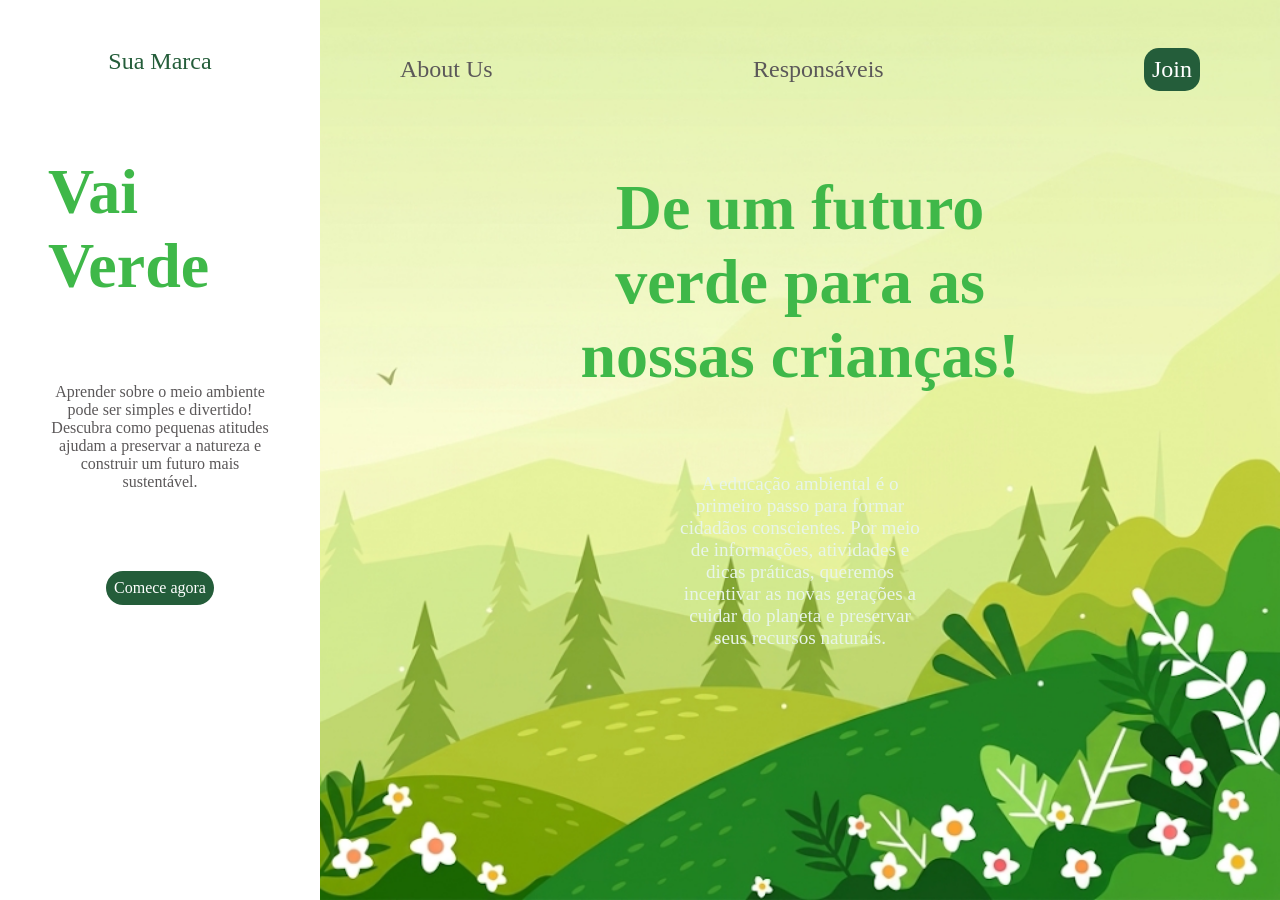
<file: index.html>
<!DOCTYPE html>
<html lang="en">
<head>
    <meta charset="UTF-8">
    <meta name="viewport" content="width=device-width, initial-scale=1.0">
    <title>Document</title>
    <link rel="stylesheet" href="./css/index.css">
</head>
<body>
    <div class="window">
        <!--Divisão esquerda da tela-->
        <section class="left">
            <span class="brand">Sua Marca</span>
            <h2>Vai Verde</h2>
            <p class="text-left">Aprender sobre o meio ambiente pode ser simples e divertido! Descubra como pequenas atitudes ajudam a preservar a natureza e construir um futuro mais sustentável.</p>
            
            <a href="./home.html" id="lk">Comece agora</a>
        </section>

        <!--Divisão direita da tela-->
        <section class="right">
            <!--NavBar-->
            <nav class="nav">
                <ul>
                    <li><a href="./About.html">About Us</a></li>
                    <li><a href="./team.html">Responsáveis</a></li>
                    
                    <li class="join"><a href="./home.html">Join</a></li>
                </ul>
            </nav>

            <h2>De um futuro verde para as nossas crianças!</h2>

            <span>A educação ambiental é o primeiro passo para formar cidadãos conscientes. Por meio de informações, atividades e dicas práticas, queremos incentivar as novas gerações a cuidar do planeta e preservar seus recursos naturais.</span>
        </section>
        </div>
</body>
</html>
</file>
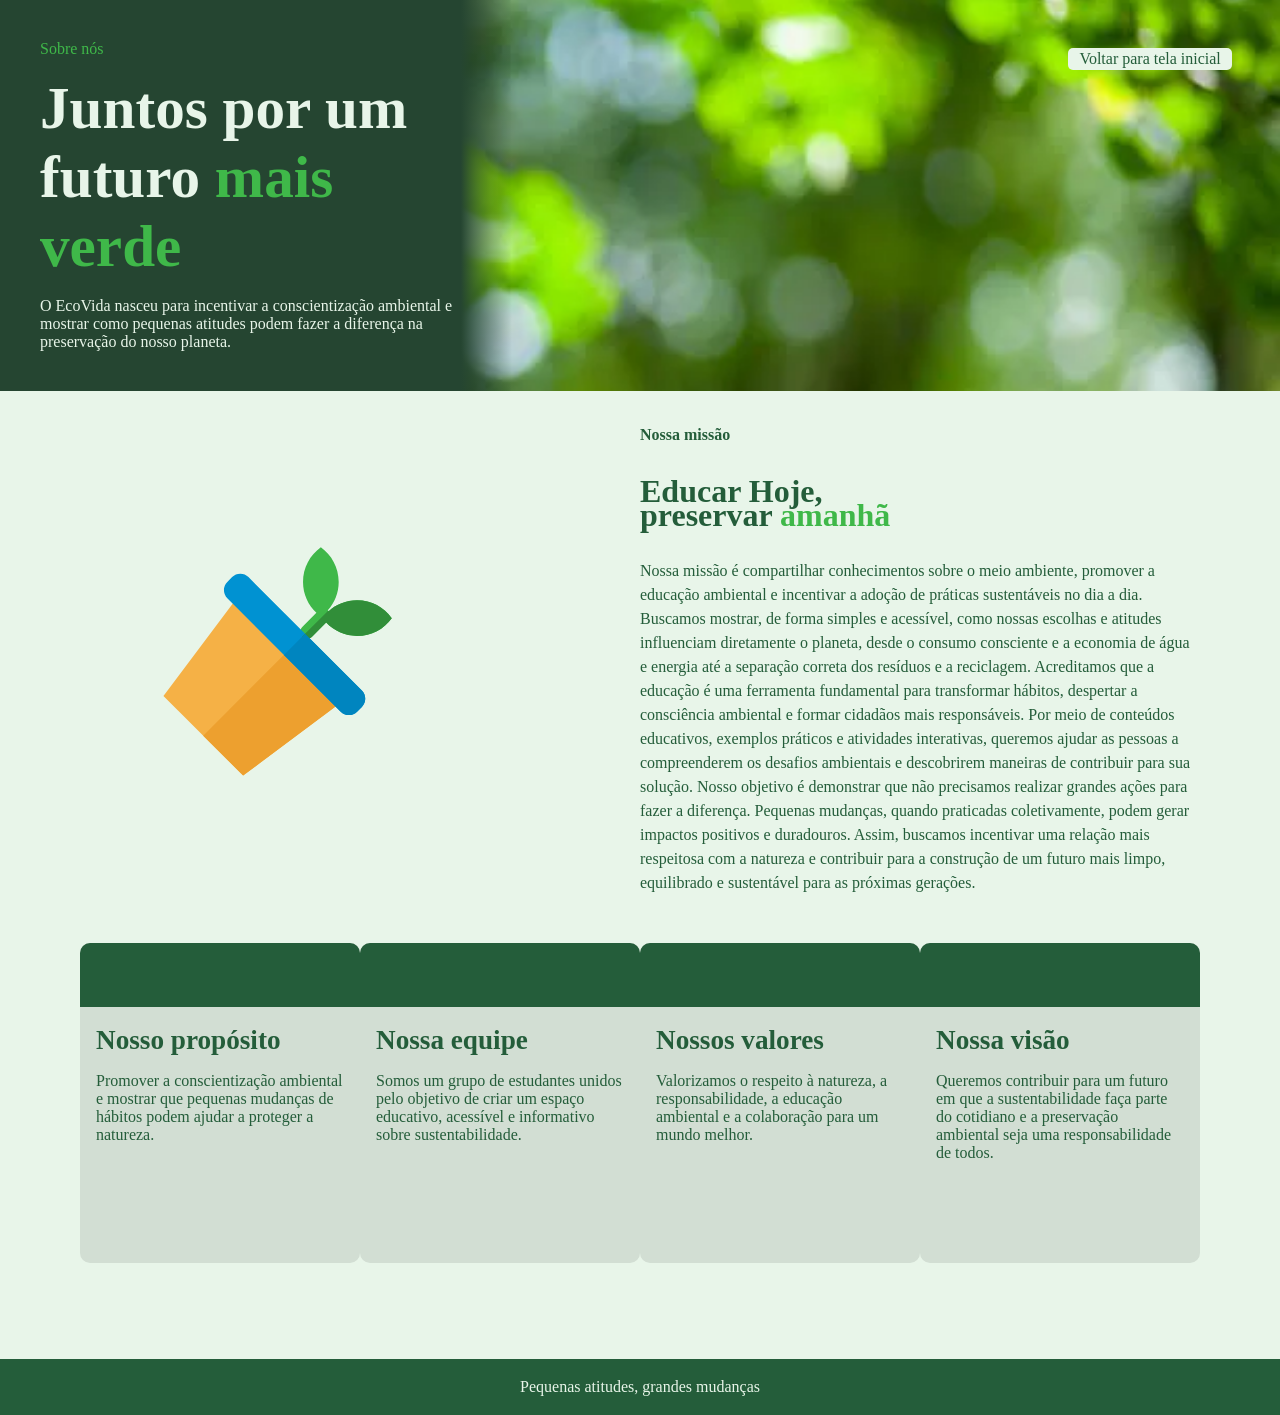
<file: About.html>
<!DOCTYPE html>
<html lang="en">
<head>
    <meta charset="UTF-8">
    <meta name="viewport" content="width=device-width, initial-scale=1.0">
    <link rel="stylesheet" href="css/about.css">
    <title>Document</title>
</head>
<body>
    <div class="container">
        <!--
        <nav class="nav">
            <ul>
                <li><a href="#">Home</a></li>
                <li><a href="./About.html">About Us</a></li>
                <li><a href="#">Contact</a></li>
                <li><a href="./logIn.html">Log in</a></li>
                <li class="join"><a href="./singUp.html">Join</a></li>
            </ul>
        </nav>-->

        <div class="open">
            <div>
                <span> Sobre nós</span>
                <h1>Juntos por um futuro <span> mais verde</span></h1>
                <p>O EcoVida nasceu para incentivar a conscientização ambiental e mostrar como pequenas atitudes podem fazer a diferença na preservação do nosso planeta.</p>
            </div>
            <a href="./index.html">Voltar para tela inicial</a>
        </div>

        <div class="mission">
            <div class="vaseBox">
                <img src="./img/vase-svg.svg">
            </div>
            <div>
                <h2>Nossa missão</h2>
                <h3>Educar Hoje,<br> preservar <span> amanhã</span></h3>
                <p>Nossa missão é compartilhar conhecimentos sobre o meio ambiente, promover a educação ambiental e incentivar a adoção de práticas sustentáveis no dia a dia. Buscamos mostrar, de forma simples e acessível, como nossas escolhas e atitudes influenciam diretamente o planeta, desde o consumo consciente e a economia de água e energia até a separação correta dos resíduos e a reciclagem.

Acreditamos que a educação é uma ferramenta fundamental para transformar hábitos, despertar a consciência ambiental e formar cidadãos mais responsáveis. Por meio de conteúdos educativos, exemplos práticos e atividades interativas, queremos ajudar as pessoas a compreenderem os desafios ambientais e descobrirem maneiras de contribuir para sua solução.

Nosso objetivo é demonstrar que não precisamos realizar grandes ações para fazer a diferença. Pequenas mudanças, quando praticadas coletivamente, podem gerar impactos positivos e duradouros. Assim, buscamos incentivar uma relação mais respeitosa com a natureza e contribuir para a construção de um futuro mais limpo, equilibrado e sustentável para as próximas gerações.</p>
            </div>

        </div>

        
        <div class="cardContainer">
            <div class="card">
                <div></div>
                <img>
                <h3>Nosso propósito</h3>
                <p>Promover a conscientização ambiental e mostrar que pequenas mudanças de hábitos podem ajudar a proteger a natureza.</p>
            </div>

            <div class="card">
                <div></div>
                <img>
                <h3>Nossa equipe</h3>
                <p>Somos um grupo de estudantes unidos pelo objetivo de criar um espaço educativo, acessível e informativo sobre sustentabilidade.</p>
            </div>

            <div class="card">
                <div></div>
                <img>
                <h3>Nossos valores</h3>
                <p>Valorizamos o respeito à natureza, a responsabilidade, a educação ambiental e a colaboração para um mundo melhor.</p>
            </div>

            <div class="card">
                <div></div>
                <img>
                <h3>Nossa visão</h3>
                <p>Queremos contribuir para um futuro em que a sustentabilidade faça parte do cotidiano e a preservação ambiental seja uma responsabilidade de todos.</p>
            </div>
        </div>

        <footer>Pequenas atitudes, grandes mudanças</footer>
    </div>
</body>
</html>
</file>
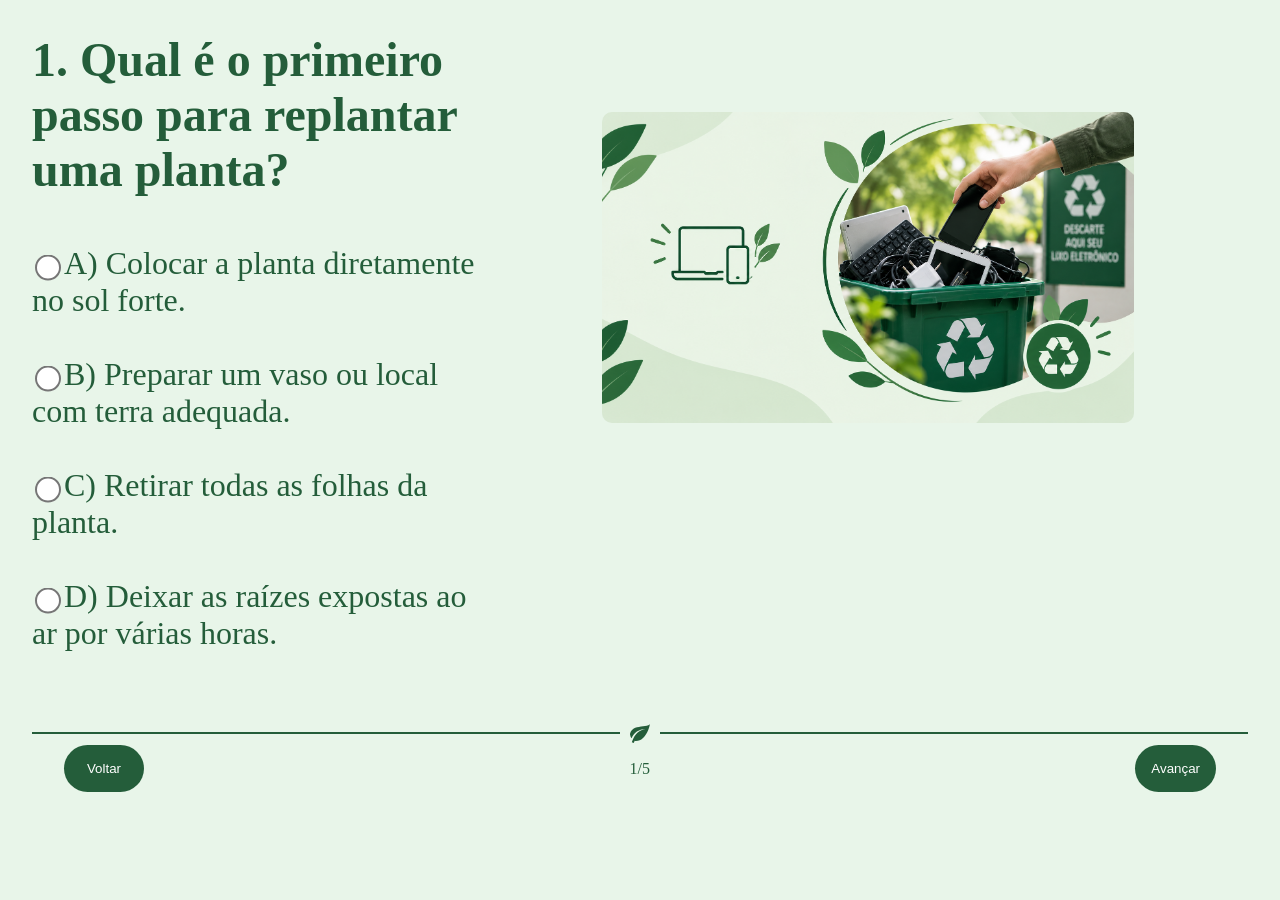
<file: curso copy 2.html>
<!DOCTYPE html>
<html lang="en">
<head>
    <meta charset="UTF-8">
    <meta name="viewport" content="width=device-width, initial-scale=1.0">
    <link rel="stylesheet" href="./css/curso.css">
    <title>Document</title>
</head>
<body>
    <div id="resp"></div>
    <div class="container">
        <div class="questionContainer">
            <div class="topContainer">
                <div class="side" id="side">
                    <h1 id="title"></h1>
                    <p id="paragrafo"></p>
                    <p id="paragrafo2"></p>
                    <div id="questionsBox"></div>
                    
                    <button id="end">Finalizar questionário</button>
                </div>
                <div class="rightSide">
                    <img src="./img/Descarte Consciente de Eletrônicos.png" alt="">
                </div>
    
            </div>

            </div>
        <div class="line"><div></div><img src="./img/leaf.svg"><div></div></div>

        <div class="buttonContainer">
            <button onclick="pageSub()">Voltar</button>
            <span id="pagNumber"></span>
            <button onclick="pageAdd()">Avançar</button>
        </div>
    </div>

    <script src="js/curso copy 2.js"></script>
</body>
</html>
</file>
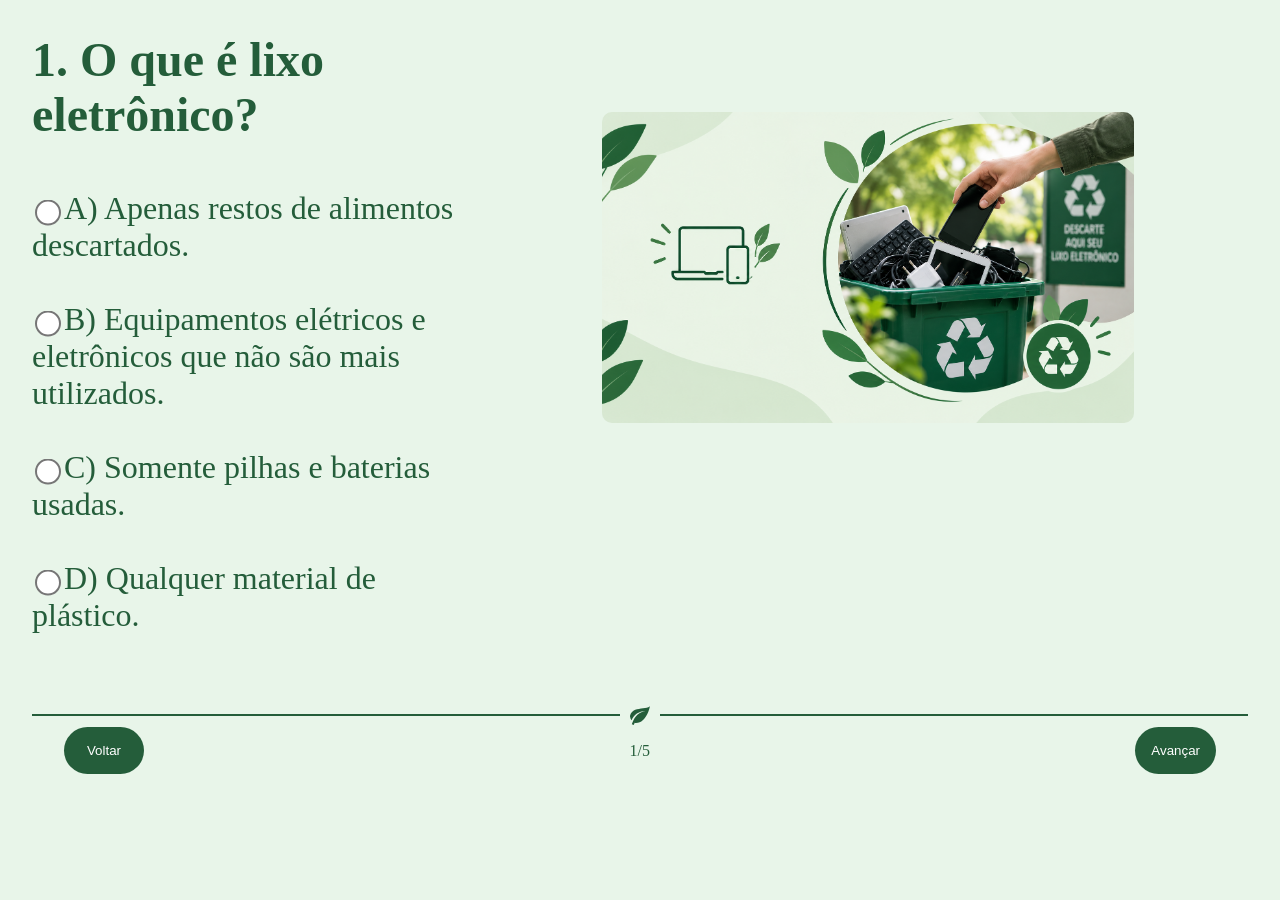
<file: curso copy 3.html>
<!DOCTYPE html>
<html lang="en">
<head>
    <meta charset="UTF-8">
    <meta name="viewport" content="width=device-width, initial-scale=1.0">
    <link rel="stylesheet" href="./css/curso.css">
    <title>Document</title>
</head>
<body>
    <div id="resp"></div>
    <div class="container">
        <div class="questionContainer">
            <div class="topContainer">
                <div class="side" id="side">
                    <h1 id="title"></h1>
                    <p id="paragrafo"></p>
                    <p id="paragrafo2"></p>
                    <div id="questionsBox"></div>
                    
                    <button id="end">Finalizar questionário</button>
                </div>
                <div class="rightSide">
                    <img src="./img/Descarte Consciente de Eletrônicos.png" alt="">
                </div>
    
            </div>

            </div>
        <div class="line"><div></div><img src="./img/leaf.svg"><div></div></div>

        <div class="buttonContainer">
            <button onclick="pageSub()">Voltar</button>
            <span id="pagNumber"></span>
            <button onclick="pageAdd()">Avançar</button>
        </div>
    </div>

    <script src="js/curso.js"></script>
</body>
</html>
</file>
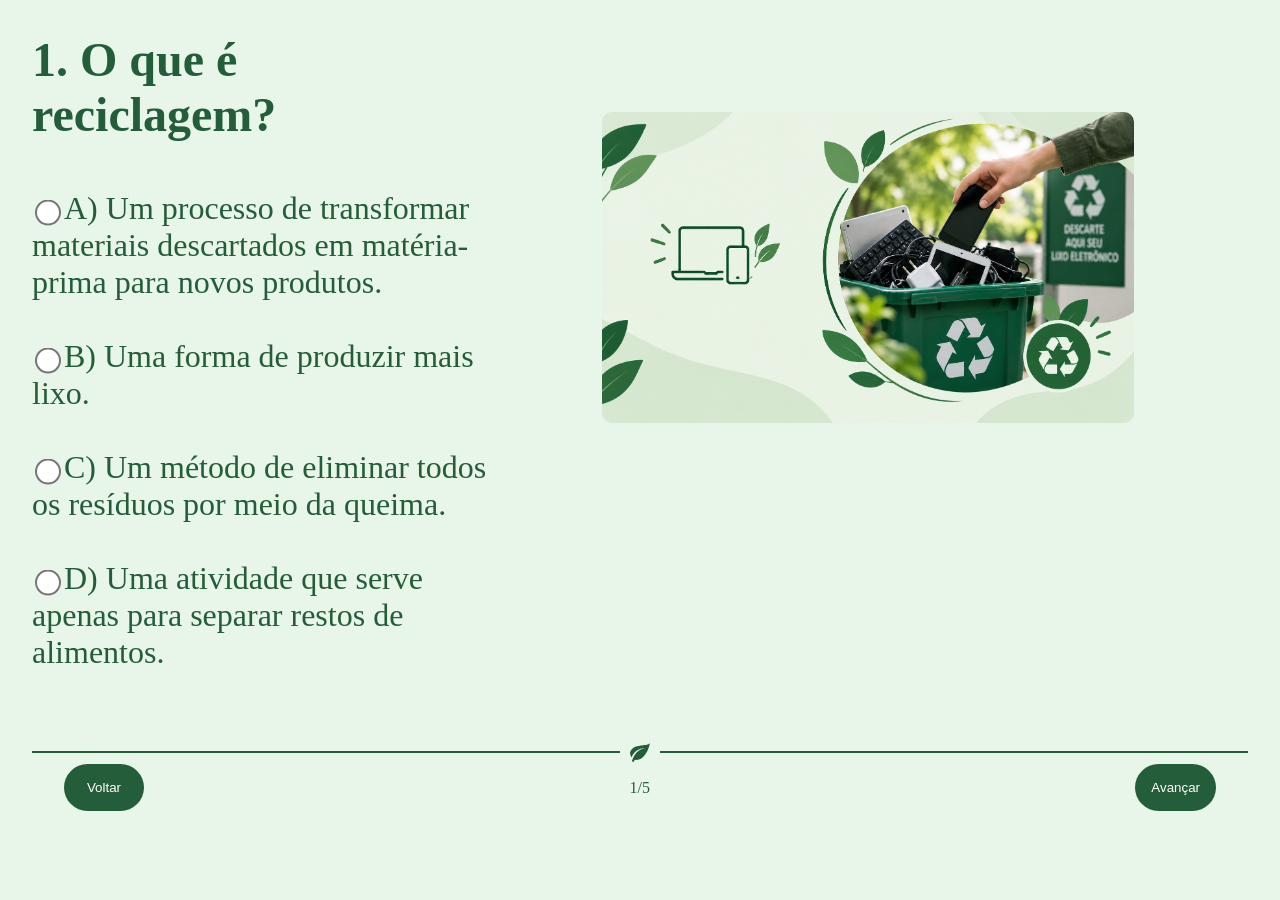
<file: curso copy.html>
<!DOCTYPE html>
<html lang="en">
<head>
    <meta charset="UTF-8">
    <meta name="viewport" content="width=device-width, initial-scale=1.0">
    <link rel="stylesheet" href="./css/curso.css">
    <title>Document</title>
</head>
<body>
    <div id="resp"></div>
    <div class="container">
        <div class="questionContainer">
            <div class="topContainer">
                <div class="side" id="side">
                    <h1 id="title"></h1>
                    <p id="paragrafo"></p>
                    <p id="paragrafo2"></p>
                    <div id="questionsBox"></div>
                    
                    <button id="end">Finalizar questionário</button>
                </div>
                <div class="rightSide">
                    <img src="./img/Descarte Consciente de Eletrônicos.png" alt="">
                </div>
    
            </div>

            </div>
        <div class="line"><div></div><img src="./img/leaf.svg"><div></div></div>

        <div class="buttonContainer">
            <button onclick="pageSub()">Voltar</button>
            <span id="pagNumber"></span>
            <button onclick="pageAdd()">Avançar</button>
        </div>
    </div>

    <script src="js/curso copy.js"></script>
</body>
</html>
</file>
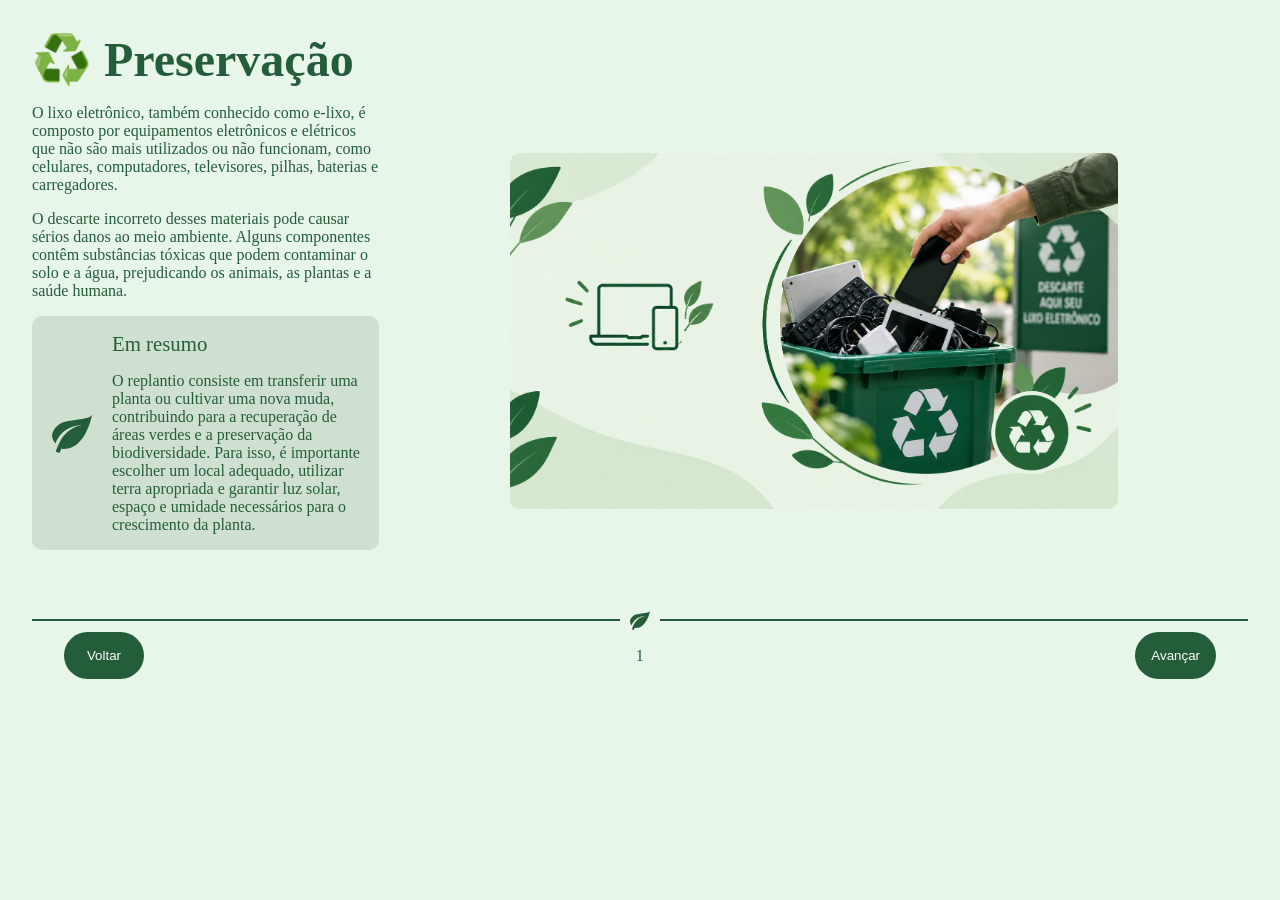
<file: cursosEspli copy 2.html>
<!DOCTYPE html>
<html lang="en">
<head>
    <meta charset="UTF-8">
    <meta name="viewport" content="width=device-width, initial-scale=1.0">
    <link rel="stylesheet" href="css/cursosEspli.css">
    <title>Document</title>
</head>
<body>
    <div class="container">
        <div class="questionContainer">
            <div class="topContainer">
                <div class="side">
                    <h1>♻️ Preservação</h1>
                    <p id="paragrafo"></p>
                    <p id="paragrafo2"></p>
                    <div id="resumo">
                        <div>
                            <img src="img/leaf.svg" alt="">
                        </div>
                        <div>
                            <span class="spanTitle">Em resumo</span>
                            <p id="resumoT"></p>
                        </div>
                    </div>
                    <a href="./curso copy 2.html" id="activitiesButton">Fazer atividades</a>
                </div>
                <div class="rightSide">
                    <img src="./img/Descarte Consciente de Eletrônicos.png" alt="">
                </div>
    
            </div>

            </div>
        <div class="line"><div></div><img src="./img/leaf.svg"><div></div></div>

        <div class="buttonContainer">
            <button onclick="pageSub()">Voltar</button>
            <span id="pagNumber"></span>
            <button onclick="pageAdd()">Avançar</button>
        </div>
    </div>

    <script src="./js/cursosExpli copy 2.js"></script>
</body>
</html>
</file>
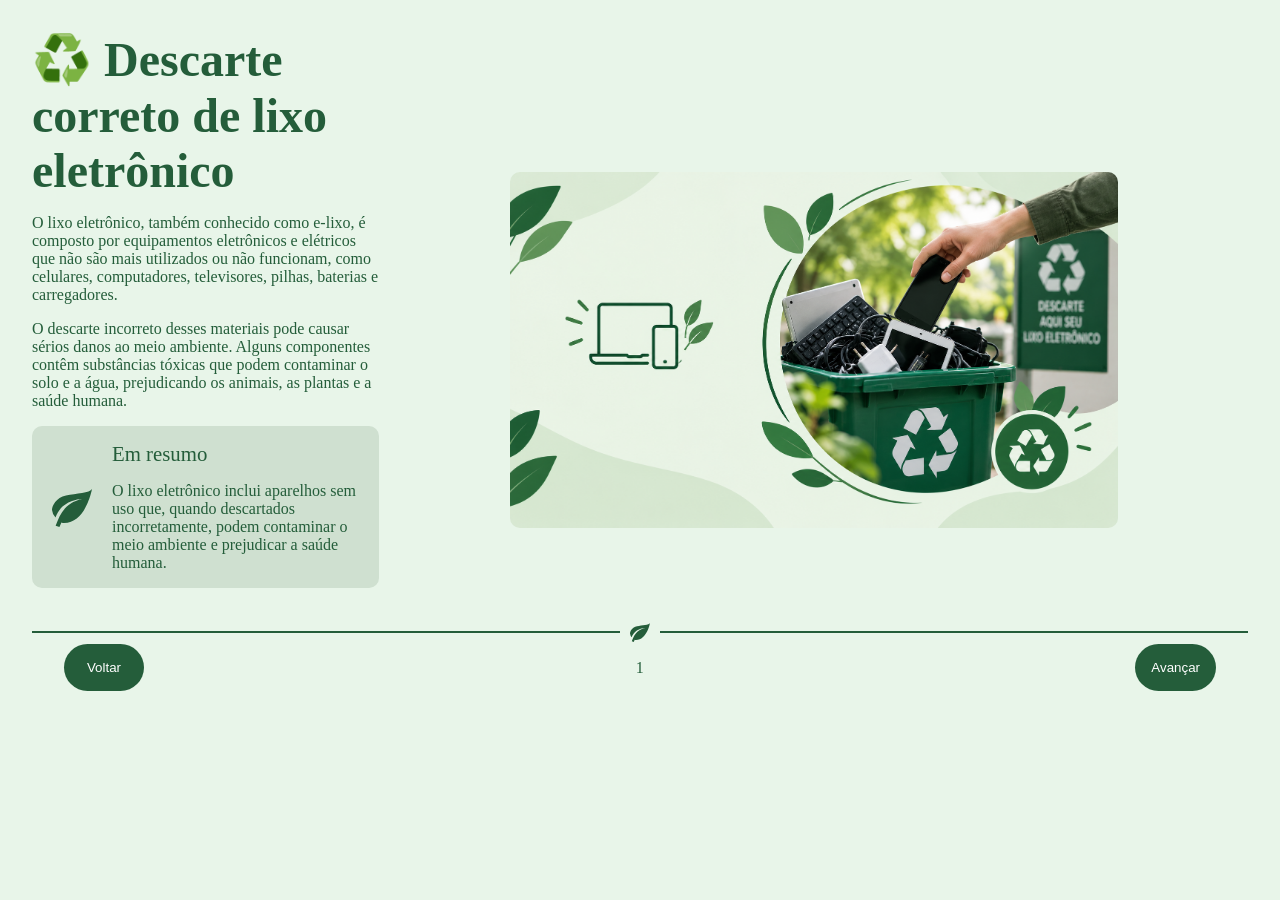
<file: cursosEspli copy 3.html>
<!DOCTYPE html>
<html lang="en">
<head>
    <meta charset="UTF-8">
    <meta name="viewport" content="width=device-width, initial-scale=1.0">
    <link rel="stylesheet" href="css/cursosEspli.css">
    <title>Document</title>
</head>
<body>
    <div class="container">
        <div class="questionContainer">
            <div class="topContainer">
                <div class="side">
                    <h1>♻️ Descarte correto de lixo eletrônico</h1>
                    <p id="paragrafo"></p>
                    <p id="paragrafo2"></p>
                    <div id="resumo">
                        <div>
                            <img src="img/leaf.svg" alt="">
                        </div>
                        <div>
                            <span class="spanTitle">Em resumo</span>
                            <p id="resumoT"></p>
                        </div>
                    </div>
                    <a href="./curso.html" id="activitiesButton">Fazer atividades</a>
                </div>
                <div class="rightSide">
                    <img src="./img/Descarte Consciente de Eletrônicos.png" alt="">
                </div>
    
            </div>

            </div>
        <div class="line"><div></div><img src="./img/leaf.svg"><div></div></div>

        <div class="buttonContainer">
            <button onclick="pageSub()">Voltar</button>
            <span id="pagNumber"></span>
            <button onclick="pageAdd()">Avançar</button>
        </div>
    </div>

    <script src="./js/cursosExpli.js"></script>
</body>
</html>
</file>
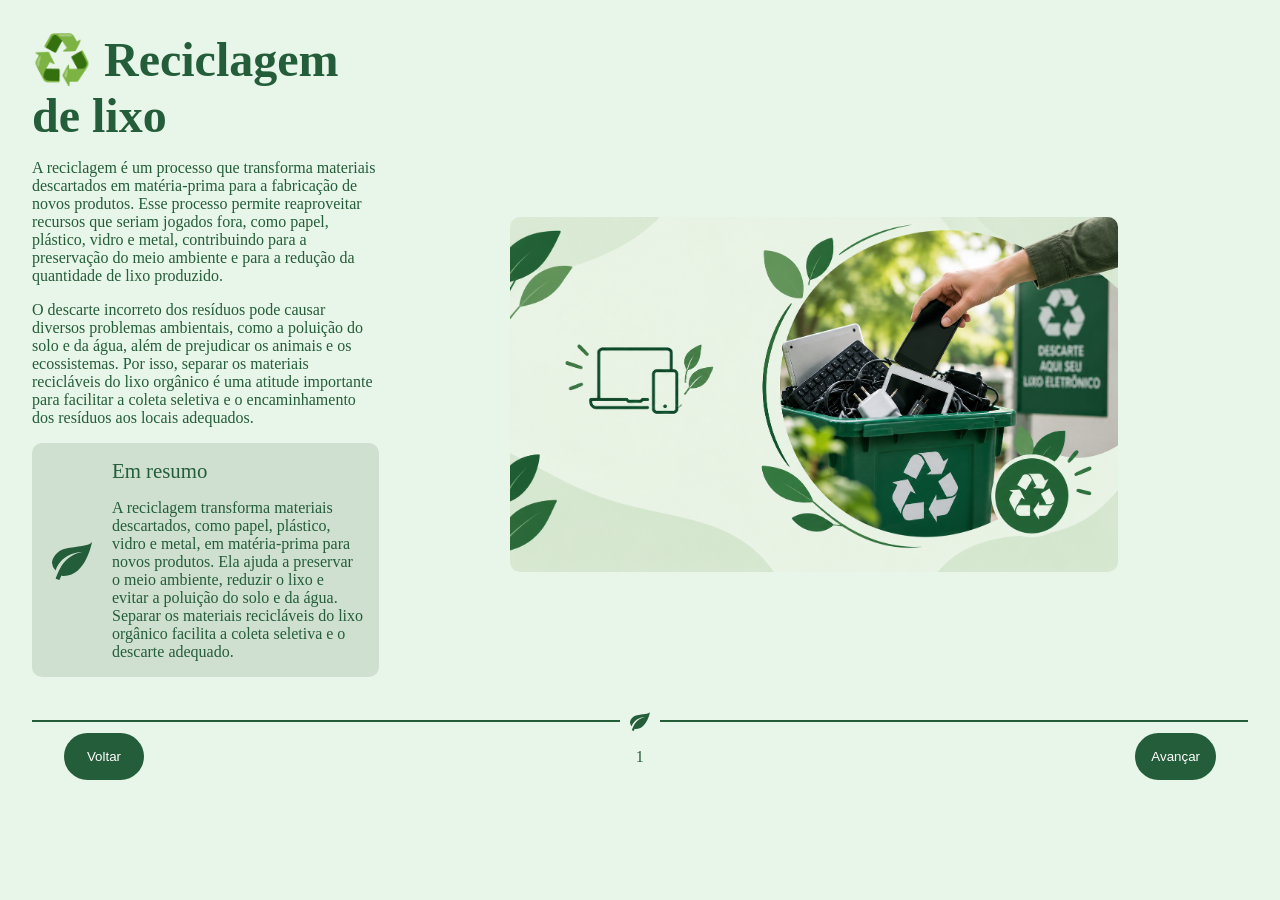
<file: cursosEspli copy.html>
<!DOCTYPE html>
<html lang="en">
<head>
    <meta charset="UTF-8">
    <meta name="viewport" content="width=device-width, initial-scale=1.0">
    <link rel="stylesheet" href="css/cursosEspli.css">
    <title>Document</title>
</head>
<body>
    <div class="container">
        <div class="questionContainer">
            <div class="topContainer">
                <div class="side">
                    <h1>♻️ Reciclagem de lixo</h1>
                    <p id="paragrafo"></p>
                    <p id="paragrafo2"></p>
                    <div id="resumo">
                        <div>
                            <img src="img/leaf.svg" alt="">
                        </div>
                        <div>
                            <span class="spanTitle">Em resumo</span>
                            <p id="resumoT"></p>
                        </div>
                    </div>
                    <a href="./curso copy.html" id="activitiesButton">Fazer atividades</a>
                </div>
                <div class="rightSide">
                    <img src="./img/Descarte Consciente de Eletrônicos.png" alt="">
                </div>
    
            </div>

            </div>
        <div class="line"><div></div><img src="./img/leaf.svg"><div></div></div>

        <div class="buttonContainer">
            <button onclick="pageSub()">Voltar</button>
            <span id="pagNumber"></span>
            <button onclick="pageAdd()">Avançar</button>
        </div>
    </div>

    <script src="./js/cursosExpli copy.js"></script>
</body>
</html>
</file>
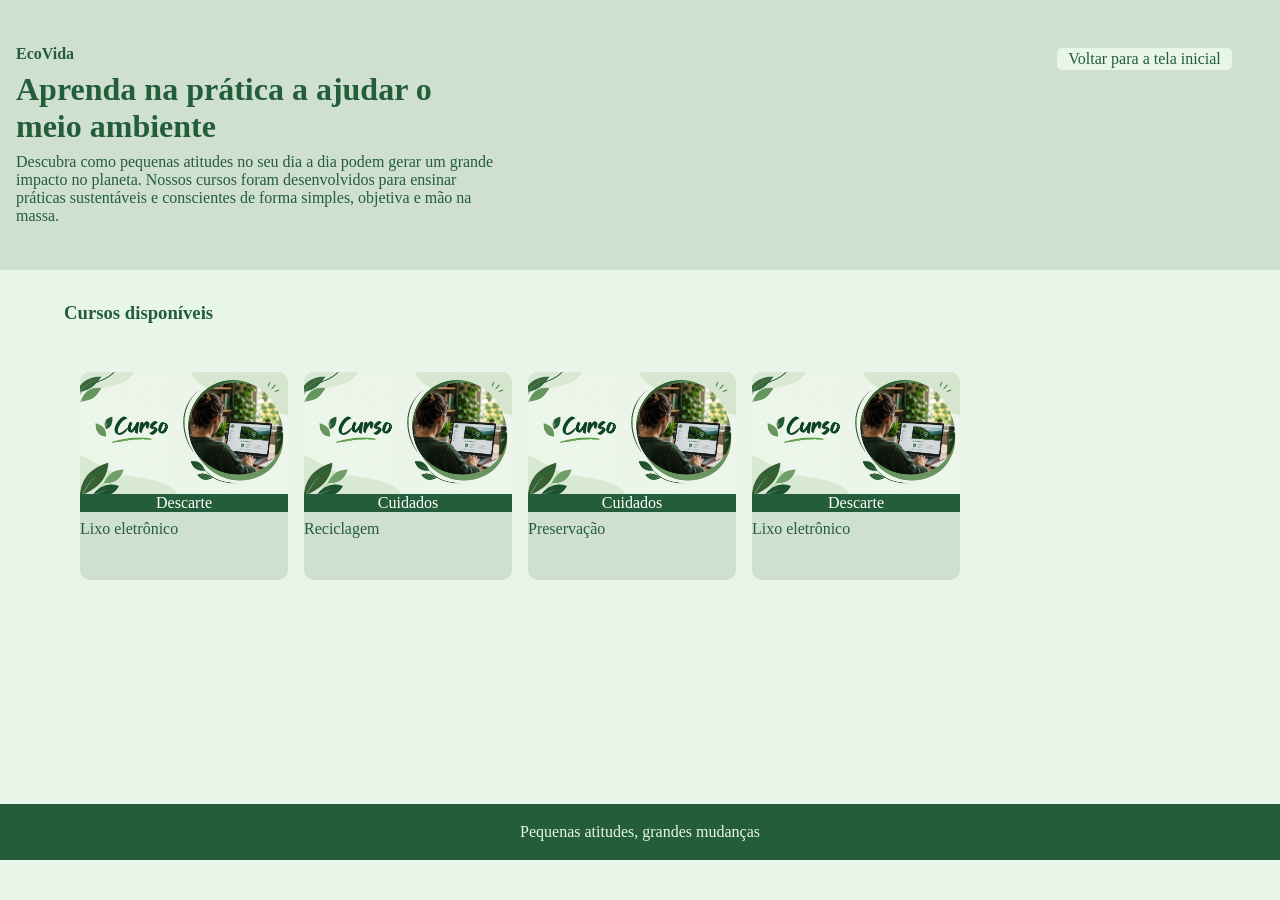
<file: home.html>
<!DOCTYPE html>
<html lang="en">
<head>
    <meta charset="UTF-8">
    <meta name="viewport" content="width=device-width, initial-scale=1.0">
    <link rel="stylesheet" href="./css/home.css">
    <title>Document</title>
</head>
<body>
    <div class="container">
        <div class="banner">
            <div>
                <h1>EcoVida</h1>
                <h2>Aprenda na prática a ajudar o meio ambiente</h2>
                <p>Descubra como pequenas atitudes no seu dia a dia podem gerar um grande impacto no planeta. Nossos cursos foram desenvolvidos para ensinar práticas sustentáveis e conscientes de forma simples, objetiva e mão na massa.</p>

            </div>
            <a href="./index.html">Voltar para a tela inicial</a>
        </div>

        <div class="available">
            <h3>Cursos disponíveis</h3>
            <div class="cardContainer">
                <a href="./cursosEspli.html" class="card">
                    <img src="./img/Curso.png" alt="">
                    <span class="type">Descarte</span>
                    <span>Lixo eletrônico</span>
                </a> 
                <a href="./cursosEspli copy.html" class="card">
                    <img src="./img/Curso.png" alt="">
                    <span class="type">Cuidados</span>
                    <span>Reciclagem</span>
                </a>
                <a href="./cursosEspli copy 2.html" class="card">
                    <img src="./img/Curso.png" alt="">
                    <span class="type">Cuidados</span>
                    <span>Preservação</span>
                </a>
                <a href="./cursosEspli.html" class="card">
                    <img src="./img/Curso.png" alt="">
                    <span class="type">Descarte</span>
                    <span>Lixo eletrônico</span>
                </a>
            </div>
        </div>

        <footer>Pequenas atitudes, grandes mudanças</footer>
    </div>
</body>
</html>
</file>
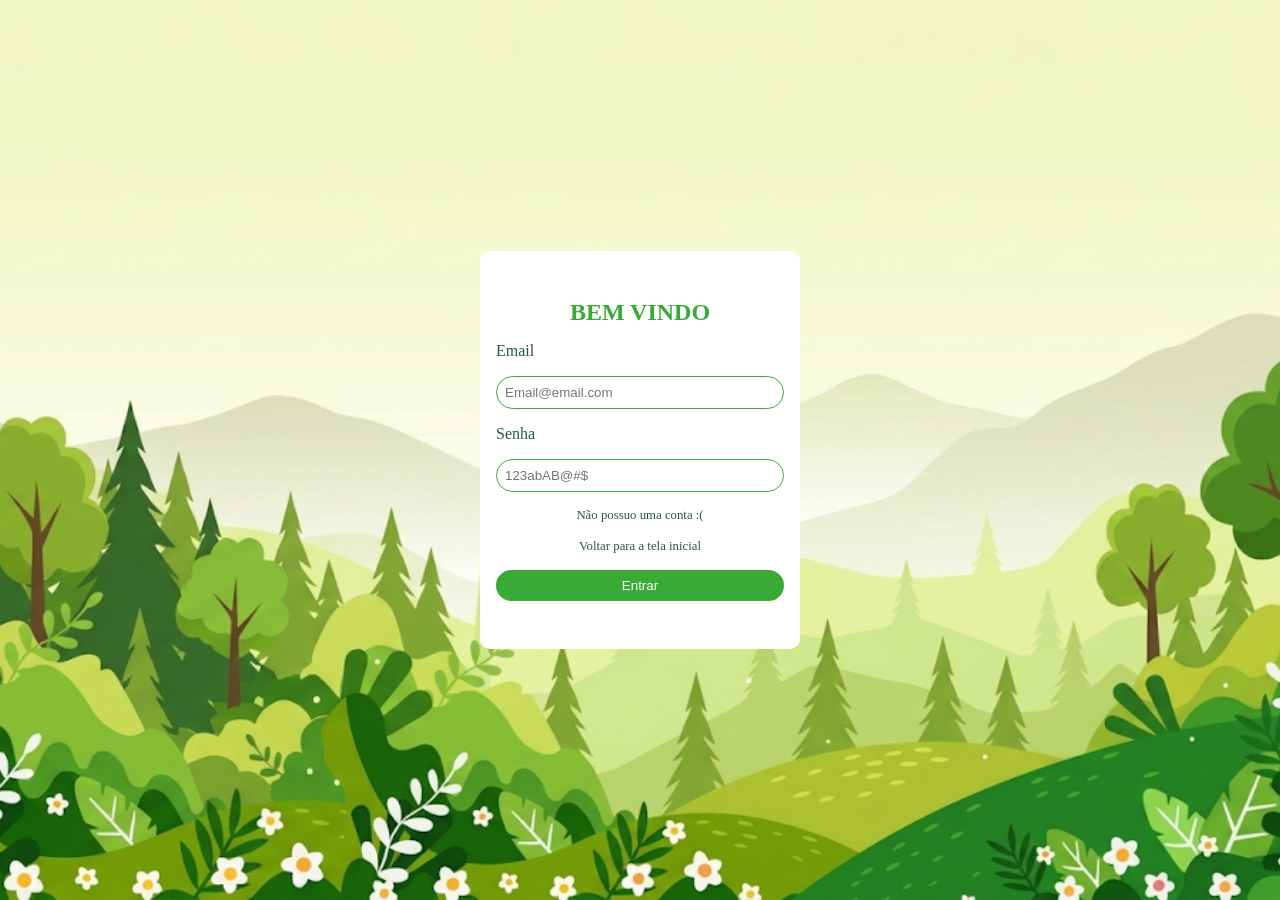
<file: logIn.html>
<!--pagina de login-->

<!DOCTYPE html>
<html lang="en">
<head>
    <meta charset="UTF-8">
    <meta name="viewport" content="width=device-width, initial-scale=1.0">
    <title>Document</title>
    <link rel="stylesheet" href="./css/logIn.css">
</head>
<body>
    <!--sessão que cobre a tela toda-->
    <section id="container">
        <!--divisão do meio que tem os campos para o login-->
        <form>
            <h2>BEM VINDO</h2>

            <!--campos de login para registro-->
            <label for="Email">Email</label>
            <input id="Email" type="email" placeholder="Email@email.com">

            <label for="password">Senha</label>
            <input id="password" type="password" placeholder="123abAB@#$">
            
            <a href="./singUp.html">Não possuo uma conta :(</a>
            <a href="./index.html">Voltar para a tela inicial</a>

            <button>Entrar</button>
        </form>
    </section>
</body>
</html>
</file>
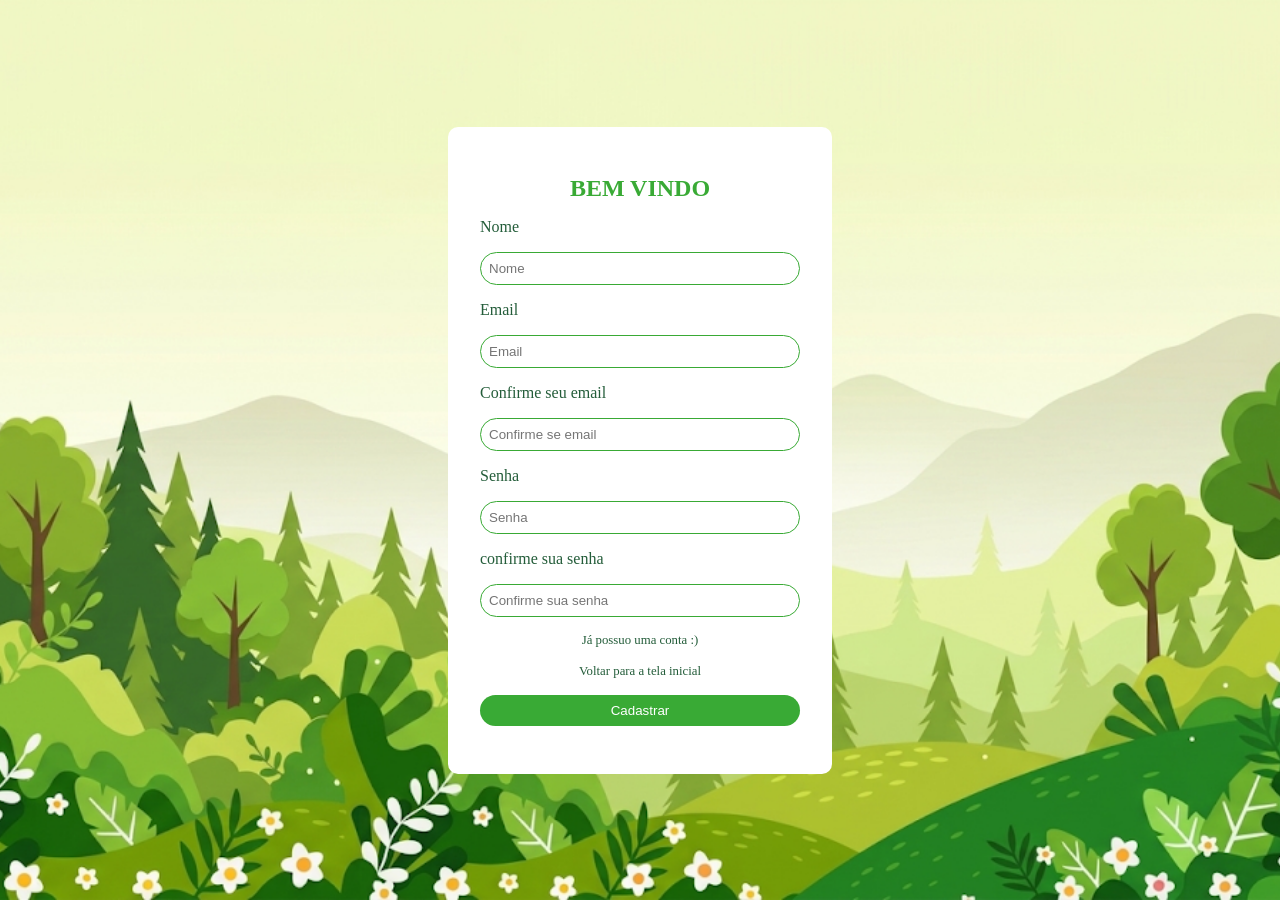
<file: singUp.html>
<!DOCTYPE html>
<html lang="en">
<head>
    <meta charset="UTF-8">
    <meta name="viewport" content="width=device-width, initial-scale=1.0">
    <title>Document</title>
    <link rel="stylesheet" href="./css/singUp.css">
</head>
<body>
    <section class="container">
        <form>
            <h2>BEM VINDO</h2>

            <label for="name">Nome</label>
            <input id="name" type="text" placeholder="Nome">

            <label for="email">Email</label>
            <input id="email" type="email" placeholder="Email">

            <label for="emailConfirm">Confirme seu email</label>
            <input id="emailConfirm" type="email" placeholder="Confirme se email">

            <label for="password">Senha</label>
            <input id="password" type="password" placeholder="Senha">

            <label for="confirmPassword">confirme sua senha</label>
            <input id="confirmPassword" type="password" placeholder="Confirme sua senha">

            <a href="./logIn.html">Já possuo uma conta :)</a>
            <a href="./index.html">Voltar para a tela inicial</a>

            <button>Cadastrar</button>
        </form>
    </section>
</body>
</html>
</file>
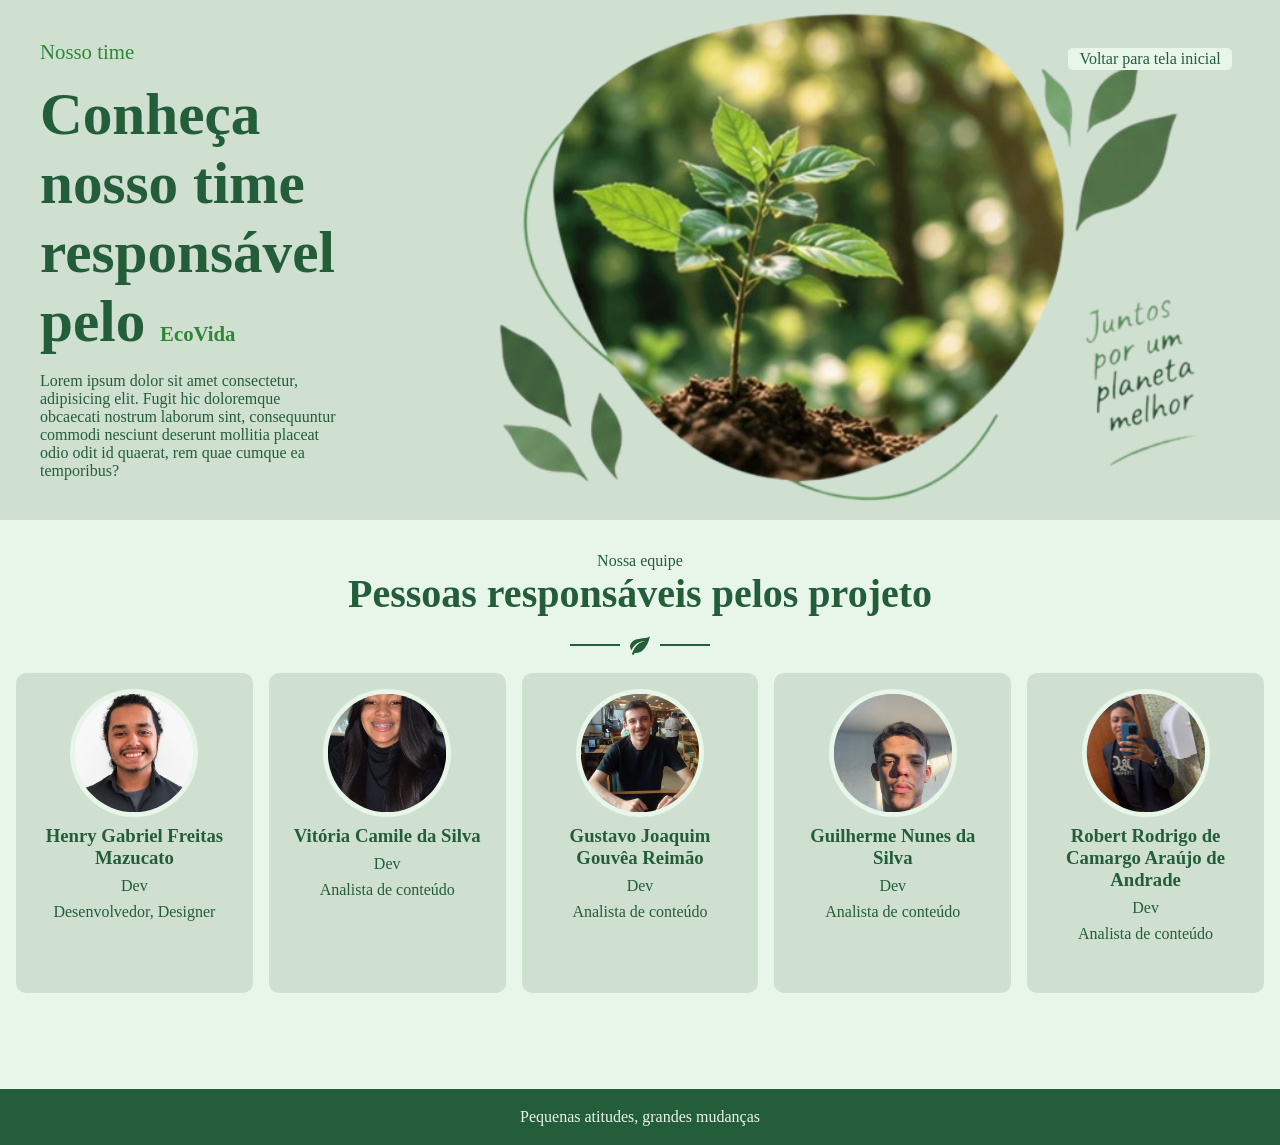
<file: team.html>
<!DOCTYPE html>
<html lang="en">
<head>
    <meta charset="UTF-8">
    <meta name="viewport" content="width=device-width, initial-scale=1.0">
    <link rel="stylesheet" href="./css/team.css">
    <title>Document</title>
</head>
<body>
    <div class="container">
        <div class="open">
            <div>
                <span>Nosso time</span>
                <h1>Conheça nosso time responsável pelo <span>EcoVida</span></h1>
                <p>Lorem ipsum dolor sit amet consectetur, adipisicing elit. Fugit hic doloremque obcaecati nostrum laborum sint, consequuntur commodi nesciunt deserunt mollitia placeat odio odit id quaerat, rem quae cumque ea temporibus?</p>
            </div>
            <div class="background" style="width: 100%;">
                <a href="./index.html">Voltar para tela inicial</a>
            </div>
        </div>

        <span>Nossa equipe</span>
        <h2>Pessoas responsáveis pelos projeto</h2> 

        <div class="line"><div></div><img src="./img/leaf.svg"><div></div></div>

        <div class="cardContainer">
            <div class="card">
                <img src="./img/Henry.jpeg">
                <h3>Henry Gabriel Freitas Mazucato</h3>
                <span>Dev</span>
                <p>Desenvolvedor, Designer</p>
            </div>

            <div class="card">
                <img src="./img/Vitória.jpeg">
                <h3>Vitória Camile da Silva</h3>
                <span>Dev</span>
                <p>Analista de conteúdo</p>
            </div>

            <div class="card">
                <img src="./img/gustavo.jpeg">
                <h3>Gustavo Joaquim Gouvêa Reimão</h3>
                <span>Dev</span>
                <p>Analista de conteúdo</p>
            </div>

            <div class="card">
                <img src="./img/guilherme.jpeg">
                <h3>Guilherme Nunes da Silva</h3>
                <span>Dev</span>
                <p>Analista de conteúdo</p>
            </div>

            <div class="card">
                <img src="./img/robert.jpeg">
                <h3>Robert Rodrigo de Camargo Araújo de Andrade</h3>
                <span>Dev</span>
                <p>Analista de conteúdo</p>
            </div>

        </div>

        
    </div>

    <footer>Pequenas atitudes, grandes mudanças</footer>
</body>
</html>
</file>
<file: css/index.css>
@import url("./style.css");
@import url("./nav.css");

body{
    background-image: url("../img/bg.png");
    background-size: cover;
    background-position: center bottom;
    color: #5b5859;
    
}

h2{
    color: #3fb849;
    font-size: 4rem;
    margin-block: 5rem;
}

.window{
    height: 100%;
    display: flex;
    
}

.left{
    height: 100%;
    max-width: 25vw;
    background-color: white;
    display: flex;
    flex-direction: column;
    
    padding: 3rem;
    
    align-items: center;
}

.left #lk{
    background-color: #245d3a;
    color: white;
    padding: 0.5rem;
    border: none;
    border-radius: 100px;
    text-decoration: none;
}

.text-left{
    margin-bottom: 5rem;
    text-align: center;
}

.right{
    padding: 3rem;
    display: flex;
    flex-direction: column;
    text-align: center;
    align-items: center;
}

.right span{
    display: inline-block;
    width: 30%; 
    font-size: 1.2rem;
    color: #E8F5E9;
}

.right h2{
    width: 60%;
}

.brand{
    color: #245d3a;
    font-size: 1.5rem;
}

@media (max-width: 700px) {
    body {
        height: auto;
        min-height: 100vh;
    }

    .window {
        min-height: 100vh;
        height: auto;
        flex-direction: column;
    }

    .left {
        width: 100%;
        max-width: none;
        height: auto;
        padding: 2rem 1.5rem;
    }

    .text-left {
        margin: 1.5rem 0;
    }

    .right {
        width: 100%;
        padding: 1.5rem;
    }

    .right h2 {
        width: 100%;
        font-size: 2.25rem;
        margin-block: 2rem;
    }

    .right span {
        width: 100%;
        font-size: 1rem;
    }
}
</file>
<file: css/about.css>
@import url("./style.css");
@import url("./nav.css");

.mission {
    width: 100%;

    display: grid;
    grid-template-columns: 1fr 1fr;
    grid-template-rows: auto;

    color: #245d3a;

    & div{
        padding-top: 2rem;
        padding-right: 5rem;
        display: flex;
        flex-direction: column;
        gap: 2rem;

        line-height: 1.5rem;

        & h2{
            font-size: 1rem;
        }

        & h3{
            font-size: 2rem;
        }

        & span{
            color: #3fb849;
        }
    }
}

.vaseBox{
    display: flex;
    justify-content: center;
    align-items: center;

    & img{
        transform: rotate(45deg);
        width: 40%;
    }
}

.open {
    background-image: url("../img/banner-floresta.webp");
    background-size: cover;
    background-position: center;

    width: 100%;
    height: 45%;

    display: flex;
    justify-content: space-between;

    & a{
        margin: 3rem;
        max-height: 1rem;
        padding: 0.7rem;
        border-radius: 5px;
        display: flex;
        justify-content: center;
        align-items: center;
        color: #245d3a;
        background-color: #E8F5E9;

        text-decoration: none;

        transition: transform 0.1s ease;

        &:hover{
            text-decoration: underline;
            cursor: pointer;
            transform: scale(1.05);
        }
    }

    & div {
        box-sizing: border-box;

        color: #E8F5E9;

        background: linear-gradient(
            to right,
            #254531 90%,
            transparent 100%
        );

        padding: 2.5rem;

        width: 40%;
        height: 100%;

        display: flex;
        flex-direction: column;
        gap: 1rem;

        & span {
            color: #3fb849;
        }

        & h1 {
            font-size: 3.7rem;
        }
    }
}

.cardContainer{
    display: flex;
    flex-direction: row;
    justify-content: space-between;

    width: 100%;
    padding: 1rem;
    padding-inline: 5rem;
    margin-top: 2rem;

    & .card{
        overflow: hidden;

        background-color: #d2ded3;
        border-radius: 10px;

        position: relative;

        width: 20rem;
        height: 20rem;
        padding: 1rem;

        display: flex;
        flex-direction: column;
        gap: 1rem;

        color: #245d3a;

        & h3{
            font-size: 1.7rem;

            margin-top: 20%;
        }

        & div{
            height: 20%;
            width: 100%;

            position: absolute;
            left: 0;
            top: 0;

            background-color: #245d3a;
        }
    }
}

footer{
    color: #E8F5E9;
    background-color: #245d3a;
    height: 3.5rem;

    display: flex;
    justify-content: center;
    align-items: center;

    margin-top: 5rem;
}

@media (max-width: 700px) {
    body {
        height: auto;
        min-height: 100vh;
    }

    .open {
        height: auto;
        min-height: 0;
        flex-direction: column;
    }

    .open div {
        width: 100%;
        padding: 1.5rem;
    }

    .open div h1 {
        font-size: 2.5rem;
    }

    .open a {
        margin: 0 1.5rem 1.5rem;
    }

    .mission {
        grid-template-columns: 1fr;
        grid-template-rows: auto;
        gap: 1rem;
        padding: 1rem 1.5rem;
    }

    .mission div {
        padding: 0;
    }

    .vaseBox {
        min-height: 12rem;
    }

    .vaseBox img {
        width: min(45%, 10rem);
    }

    .cardContainer {
        flex-wrap: wrap;
        justify-content: center;
        gap: 1rem;
        padding: 1rem;
        margin-top: 1rem;
    }

    .cardContainer .card {
        width: auto;
        min-width: 0;
        flex: 1 1 calc(50% - 1rem);
    }

    footer {
        margin-top: 2rem;
        padding: 0.75rem;
        height: auto;
        min-height: 3.5rem;
        text-align: center;
    }
}

@media (max-width: 420px) {
    .cardContainer .card {
        flex-basis: 100%;
    }
}
</file>
<file: css/curso.css>
@import url(./style.css);

@import url(./style.css);

h1{
    font-size: 3rem;
}

#resp{
    width: 100%; 
    height: 100%; 
    position: fixed; 
    top: 0; 
    background-color: rgba(255,255,255,0.5);
    display: flex;
    flex-direction: column;
    justify-content: center;
    align-items: center;

    z-index: 100;
}

#resumo{
    background-color: #cfe0d0;

    width: 100%;
    min-height: 7rem;

    border-radius: 10px;

    padding: 1rem;

    display: flex;
    
    align-items: center;

    gap: 1rem;

    & div{
        display: flex;
        flex-direction: column;
        gap: 1rem;
    }

    & div img{
        width: 3rem;
    }
}

#end {
    margin-inline: 2rem;
    padding: 1rem;
    border-radius: 100px;
    background-color: #245d3a;
    color: white;
    border: none;

    min-width: 5rem;

    cursor: pointer;    

    &:hover{
        transform: scale(1.1);
    }
}

#backButton{
    margin-inline: 2rem;
    padding: 1rem;
    border-radius: 100px;
    background-color: #245d3a;
    color: white;
    border: none;
    text-decoration: none;
    min-width: 5rem;

    cursor: pointer;    

    &:hover{
        transform: scale(1.1);
    }
}


.container{
    padding: 2rem;
    color: #245d3a;
}

.questionContainer{
    padding-bottom: 1rem;
    min-height: 35rem;
}

.topContainer{
    display: flex;

}

.side{
    width: 60%;

    display: flex;
    flex-direction: column;
    gap: 1rem;
}

#questionsBox{
    font-size: 2rem;

    & input{
        width: 2rem;
        transform: scale(2);
    }
}

.rightSide{
    padding-top: 5rem;

    width: 100%;

    display: flex;

    align-items: center;
    justify-content: center;

    height: 100%;
    
    & img{
        width: 70%;
        border-radius: 10px;
    }
}

.spanTitle{
    font-size: 1.3rem;
}

& .line{
    display: flex;
    align-items: center;

    gap: 0.5rem;

    margin-top: 1rem;
    & div{
        width: 100%;
        border-bottom: #245d3a solid 2px;
    }

    & img{
        width: 1.5rem;
    }
}

.buttonContainer{
    width: 100%;
    display: flex;
    justify-content: space-between;
    align-items: center;

    & button{
        margin-inline: 2rem;
        padding: 1rem;
        border-radius: 100px;
        background-color: #245d3a;
        color: white;
        border: none;

        min-width: 5rem;

        cursor: pointer;    

        &:hover{
            transform: scale(1.1);
        }
    }
}

#activitiesButton{
    padding: 1rem;
    border-radius: 10px;
    border: solid 1px;
    cursor: pointer;
    text-decoration: none;
    color: black;
    
    display: flex;
    justify-content: center;
    align-items: center;

    &:hover{
        transform: scale(1.05);
        color: #245d3a;
    }
}

@media (max-width: 700px) {
    body {
        height: auto;
        min-height: 100vh;
    }

    .container {
        padding: 1.25rem;
    }

    .questionContainer {
        min-height: 0;
    }

    .topContainer {
        flex-direction: column;
        gap: 1rem;
    }

    .side {
        width: 100%;
    }

    .side h1 {
        font-size: 2rem;
    }

    #questionsBox {
        font-size: 1.25rem;
    }

    #questionsBox input {
        transform: none;
    }

    .rightSide {
        padding-top: 0;
        height: auto;
    }

    .rightSide img {
        width: 100%;
        max-height: 20rem;
        object-fit: contain;
    }

    .buttonContainer {
        gap: 0.5rem;
    }

    .buttonContainer button {
        margin-inline: 0;
        padding: 0.75rem;
    }
}
</file>
<file: css/cursosEspli.css>
@import url(./style.css);

h1{
    font-size: 3rem;
}

#resumo{
    background-color: #cfe0d0;

    width: 100%;
    min-height: 7rem;

    border-radius: 10px;

    padding: 1rem;

    display: flex;
    
    align-items: center;

    gap: 1rem;

    & div{
        display: flex;
        flex-direction: column;
        gap: 1rem;
    }

    & div img{
        width: 3rem;
    }
}

.container{
    padding: 2rem;
    color: #245d3a;
}

.questionContainer{
    padding-bottom: 1rem;
    min-height: 35rem;
}

.topContainer{
    display: flex;

}

.side{
    width: 40%;

    display: flex;
    flex-direction: column;
    gap: 1rem;
}

.rightSide{
    padding-top: 5rem;

    width: 100%;

    display: flex;

    align-items: center;
    justify-content: center;
    
    & img{
        width: 70%;
        border-radius: 10px;
    }
}

.spanTitle{
    font-size: 1.3rem;
}

& .line{
    display: flex;
    align-items: center;

    gap: 0.5rem;

    margin-top: 1rem;
    & div{
        width: 100%;
        border-bottom: #245d3a solid 2px;
    }

    & img{
        width: 1.5rem;
    }
}

.buttonContainer{
    width: 100%;
    display: flex;
    justify-content: space-between;
    align-items: center;

    & button{
        margin-inline: 2rem;
        padding: 1rem;
        border-radius: 100px;
        background-color: #245d3a;
        color: white;
        border: none;

        min-width: 5rem;

        cursor: pointer;    

        &:hover{
            transform: scale(1.1);
        }
    }
}

#activitiesButton{
    padding: 1rem;
    border-radius: 10px;
    border: solid 1px;
    cursor: pointer;
    text-decoration: none;
    color: black;
    
    display: flex;
    justify-content: center;
    align-items: center;

    &:hover{
        transform: scale(1.05);
        color: #245d3a;
    }
}

@media (max-width: 700px) {
    body {
        height: auto;
        min-height: 100vh;
    }

    .container {
        padding: 1.25rem;
    }

    .questionContainer {
        min-height: 0;
    }

    .topContainer {
        flex-direction: column;
        gap: 1rem;
    }

    .side {
        width: 100%;
    }

    .side h1 {
        font-size: 2rem;
    }

    .rightSide {
        padding-top: 0;
        height: auto;
    }

    .rightSide img {
        width: 100%;
        max-height: 20rem;
        object-fit: contain;
    }

    .buttonContainer {
        gap: 0.5rem;
    }

    .buttonContainer button {
        margin-inline: 0;
        padding: 0.75rem;
    }
}
</file>
<file: css/home.css>
@import url("./style.css");

.container{
    height: 100vh;
    color: #245d3a;
}

.banner{
    background-color: #cfe0d0;
    width: 100%;
    height: 30%;

    margin-bottom: 2rem;
    
    display: flex;
    justify-content: space-between;
    & div{
        padding: 1rem;
        display: flex;
        flex-direction: column;
        justify-content: center;

        width: 40%;
        height: 100%;

        gap: 0.5rem;

        & h1{
            font-size: 1rem;
        }

        & h2{
            font-size: 2rem;
        }
    }

    & a{
        margin: 3rem;
        max-height: 1rem;
        padding: 0.7rem;
        border-radius: 5px;
        display: flex;
        justify-content: center;
        align-items: center;

        background-color: #E8F5E9;
        color: inherit;

        text-decoration: none;

        transition: transform 0.1s ease;

        width: fit-content;

        &:hover{
            text-decoration: underline;
            cursor: pointer;
            transform: scale(1.05);
        }
    }
}

.available{
    padding-inline: 4rem;

    & h3{
        color: #245d3a;
    }
}

.cardContainer{
    margin-top: 2rem;

    display: flex;
    gap: 1rem;

    overflow-x: auto;
    overflow-y: hidden;

    margin-bottom: 13rem;

    padding: 1rem;

    & .card {
    width: 13rem;
    height: 13rem;
    background-color: #cfe0d0;

    text-decoration: none;
    color: inherit;

    border-radius: 10px;
    border: none;
    overflow: hidden;

    display: flex;
    flex-direction: column;

    cursor: pointer;
    transition: transform 0.2s ease;
    

    &:hover {
        transform: scale(1.05);
        }
        
        & img{
            width: 100%;
            height: fit-content;
        }

        & .type {
            color: white;
            background-color: #245d3a;
            padding-inline: auto;
            text-align: center;
            margin-bottom: 0.5rem;
        }
    }
}

footer{
    color: #E8F5E9;
    background-color: #245d3a;
    height: 3.5rem;

    display: flex;
    justify-content: center;
    align-items: center;

    margin-top: 5rem;
}

@media (max-width: 700px) {
    body {
        height: auto;
        min-height: 100vh;
    }

    .container {
        height: auto;
        min-height: 100vh;
    }

    .banner {
        height: auto;
        min-height: 0;
        margin-bottom: 1.5rem;
        flex-direction: column;
    }

    .banner div {
        width: 100%;
        height: auto;
        padding: 1.5rem;
    }

    .banner div h2 {
        font-size: 1.75rem;
    }

    .banner a {
        margin: 0 1.5rem 1.5rem;
    }

    .available {
        padding-inline: 1rem;
    }

    .cardContainer {
        margin-top: 1rem;
        margin-bottom: 3rem;
        padding: 0.5rem;
    }

    .cardContainer .card {
        width: min(100%, 13rem);
        flex-shrink: 0;
    }

    footer {
        margin-top: 2rem;
        padding: 0.75rem;
        height: auto;
        min-height: 3.5rem;
        text-align: center;
    }
}
</file>
<file: css/logIn.css>
@import url("./style.css");

#container {
    background-image: url("../img/bg2.png");
    background-size: cover;
    background-position: bottom;

    display: flex;
    height: 100%;
    justify-content: center;
    align-items: center;
    
}

#container form{
    background-color: white;

    display: flex;
    flex-direction: column;

    gap: 1rem;
    padding-inline: 1rem;
    padding-block: 3rem;

    border-radius: 10px;

    width: 25vw;

    & input{
        padding: 0.5rem;
        border-radius: 100px;
        border: solid 1px #39aa35;

        &:focus {
            color: #39aa35;
            outline: none;
        }
    }

    @media (max-width: 600px) {
        body {
            height: auto;
            min-height: 100vh;
        }

        #container {
            min-height: 100vh;
            height: auto;
            padding: 1rem;
        }

        #container form {
            width: 100%;
            max-width: 28rem;
            padding: 2rem 1.25rem;
        }
    }

    & a{
        text-decoration: none;
        font-size: 0.8rem;
        color: inherit;
        margin:auto;

        &:hover{
            text-decoration: underline;
            color: #39aa35;
        }
    }

    & button{
        background-color: #39aa35;
        color: white;
        padding-block: 0.5rem;
        padding-inline: 1rem;
        border: none;
        border-radius: 100px;
        text-decoration: none;
    }

    & h2{
        color: #39aa35;
        margin: auto;
    }
}
</file>
<file: css/singUp.css>
@import url("./style.css");

.container{
    

    background-image: url("../img/bg2.png");
    background-size: cover;
    background-position: bottom;

    height: 100%;
    display: flex;
    justify-content: center;
    align-items: center;

    & form{
        width: 30%;

        background-color: white;
        display: flex;
        flex-direction: column;
        gap: 1rem;
        padding-inline: 2rem;
        padding-block: 3rem;
        border-radius: 10px;
    }

    & h2{
        color: #39aa35;
        margin: auto;
    }

    & input{
        padding: 0.5rem;
        border-radius: 100px;
        border: solid 1px #39aa35;

        &:focus {
            color: #39aa35;
            outline: none;
        }
    }

    @media (max-width: 600px) {
        body {
            height: auto;
            min-height: 100vh;
        }

        .container {
            min-height: 100vh;
            height: auto;
            padding: 1rem;
        }

        .container form {
            width: 100%;
            max-width: 30rem;
            padding: 2rem 1.25rem;
        }
    }

    & a{
        text-decoration: none;
        font-size: 0.8rem;
        color: inherit;
        margin:auto;

        &:hover{
            text-decoration: underline;
            color: #39aa35;
        }
    }

    & button{
        background-color: #39aa35;
        color: white;
        padding-block: 0.5rem;
        padding-inline: 1rem;
        border: none;
        border-radius: 100px;
        text-decoration: none;
    }
}
</file>
<file: css/team.css>
@import url("style.css");

.container{
    display: flex;
    flex-direction: column;
    align-items: center;
    color: #245d3a;

    & h2{
        font-size: 2.5rem;
    }

    & .line{
        display: flex;
        align-items: center;

        gap: 0.5rem;

        margin-top: 1rem;
        & div{
            width: 50px;
            border-bottom: #245d3a solid 2px;
        }
    }

    & img{
        height: 1.5rem;
    }
}

.open {
    background-color: #cfe0d0;
    background-size: cover;
    background-position: center;

    width: 100%;
    min-height: 45%;

    display: flex;
    justify-content: space-between;

    margin-bottom: 2rem;


    & a{
        margin: 3rem;
        max-height: 1rem;
        padding: 0.7rem;
        border-radius: 5px;
        display: flex;
        justify-content: center;
        align-items: center;

        background-color: #E8F5E9;
        color: inherit;

        text-decoration: none;

        transition: transform 0.1s ease;

        width: fit-content;

        &:hover{
            text-decoration: underline;
            cursor: pointer;
            transform: scale(1.05);
        }
    }

    & div:first-child {
        box-sizing: border-box;

        padding: 2.5rem;

        width: 40%;
        height: 100%;

        display: flex;
        flex-direction: column;
        gap: 1rem;

        & span {
            color: #2f8736;
            font-size: 1.3rem;
        }

        & h1 {
            font-size: 3.7rem;
        }
    }

    & .background{
        display: flex;
        flex-direction: row-reverse;

        background-image: url("../img/removed.png");
        background-repeat: no-repeat;
        background-size: contain;
        background-position: center;
    }
}

.cardContainer{
    display: flex;
    flex-direction: row;
    width: 100%;
    padding: 1rem;
    justify-content: center;
    gap: 1rem;
}

.card{
    background-color: #cfe0d0;

    text-align: center;

    display: flex;
    flex-direction: column;
    align-items: center;

    gap: 0.5rem;

    width: 15rem;
    min-height: 20rem;

    padding: 1rem;
    padding-bottom: 2rem;

    border-radius: 10px;

    & img{
        background-color: #E8F5E9;
        width: 8rem;
        height: 8rem;

        border-radius: 1000px;
        padding: 0.3rem;

        object-fit: cover;
    }
}

footer{
    color: #E8F5E9;
    background-color: #245d3a;
    height: 3.5rem;

    display: flex;
    justify-content: center;
    align-items: center;

    margin-top: 5rem;
}

@media (max-width: 800px) {
    body {
        height: auto;
        min-height: 100vh;
    }

    .container {
        padding-inline: 1rem;
        text-align: center;
    }

    .container h2 {
        font-size: 2rem;
    }

    .open {
        min-height: 0;
        flex-direction: column;
        text-align: left;
    }

    .open div:first-child {
        width: 100%;
        padding: 1.5rem;
    }

    .open div:first-child h1 {
        font-size: 2.5rem;
    }

    .open a {
        margin: 0 1.5rem 1.5rem;
    }

    .open .background {
        min-height: 10rem;
    }

    .cardContainer {
        flex-wrap: wrap;
        justify-content: center;
        gap: 1rem;
        padding: 1rem 0;
    }

    .card {
        width: auto;
        min-width: 0;
        flex: 1 1 calc(50% - 1rem);
    }

    footer {
        margin-top: 2rem;
        padding: 0.75rem;
        height: auto;
        min-height: 3.5rem;
        text-align: center;
    }
}

@media (max-width: 420px) {
    .card {
        flex-basis: 100%;
    }
}
</file>
